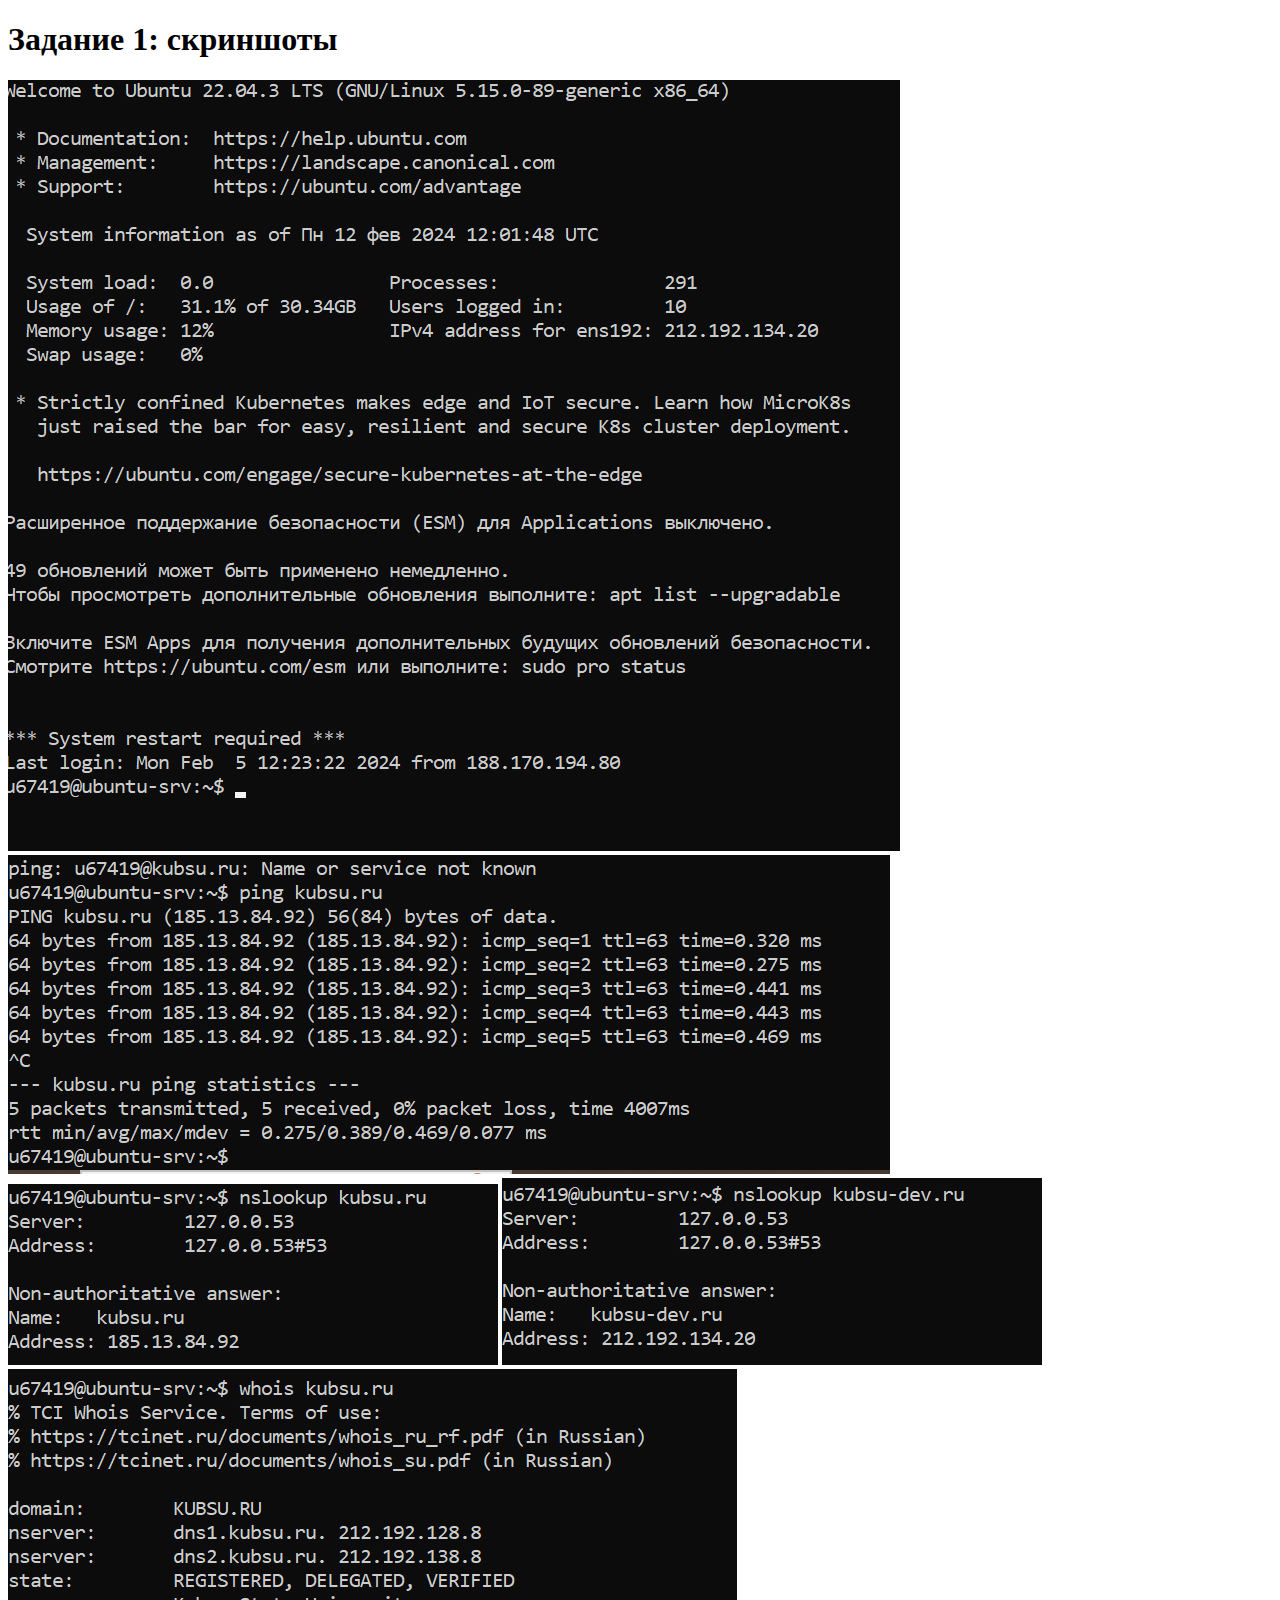
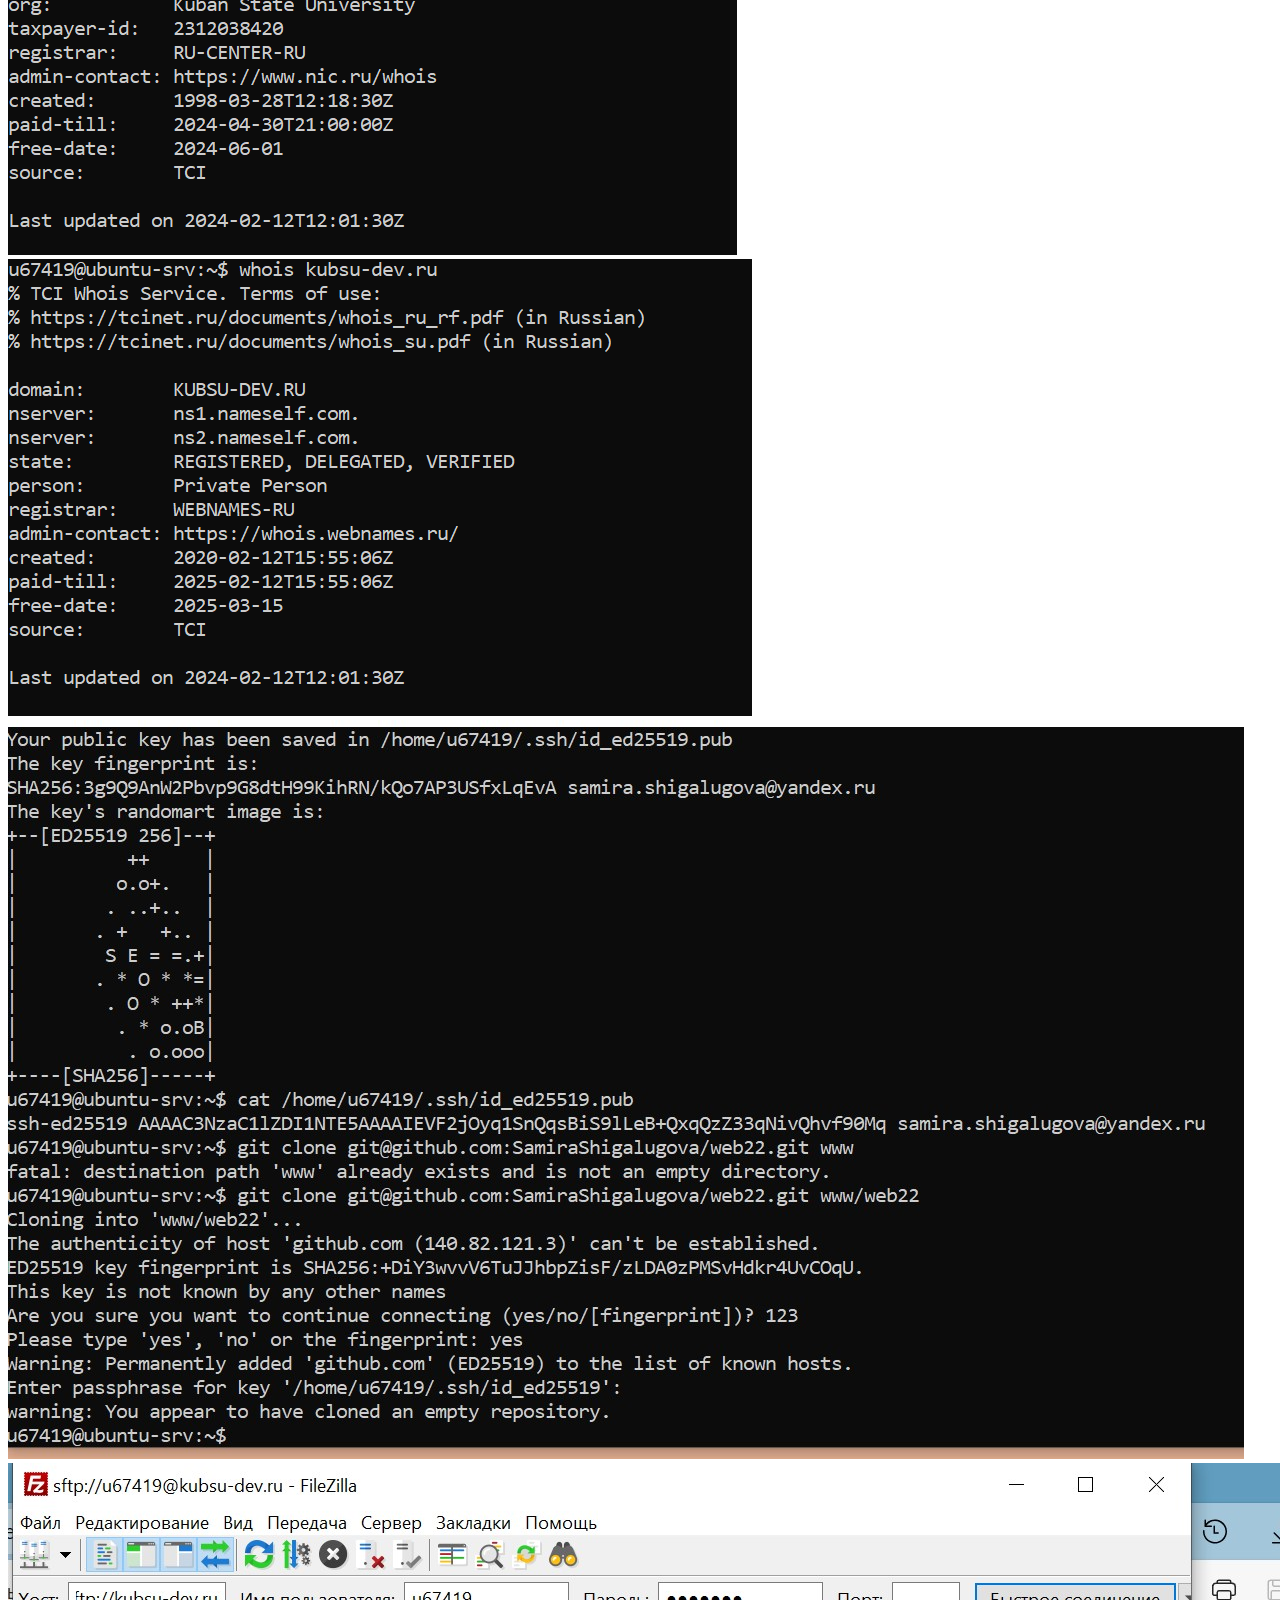
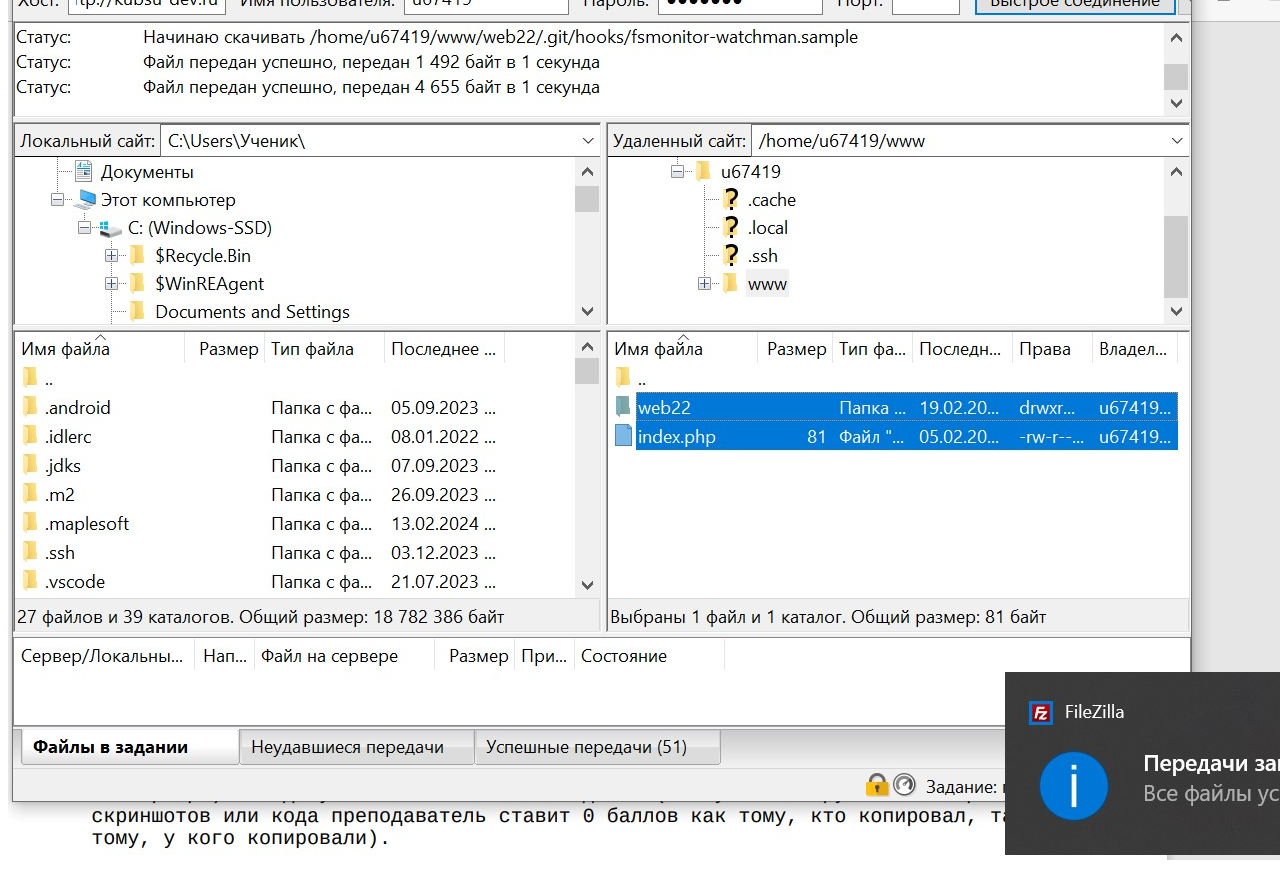
<file: задание 1/index.html>
<!DOCTYPE html>
<html lang="en">
<head>
    <meta charset="UTF-8">
    <meta name="viewport" content="width=device-width, initial-scale=1.0">
    <title>Document</title>
</head>
<body>
    <h1>Задание 1: скриншоты</h1>
    <img src="1.png">
    <img src="2.png">
    <img src="3.png">
    <img src="4.png">
    <img src="5.png">
    <img src="6.png">
    <img src="8.jpg">
    <img src="9.jpg">
</body>
</html>
</file>
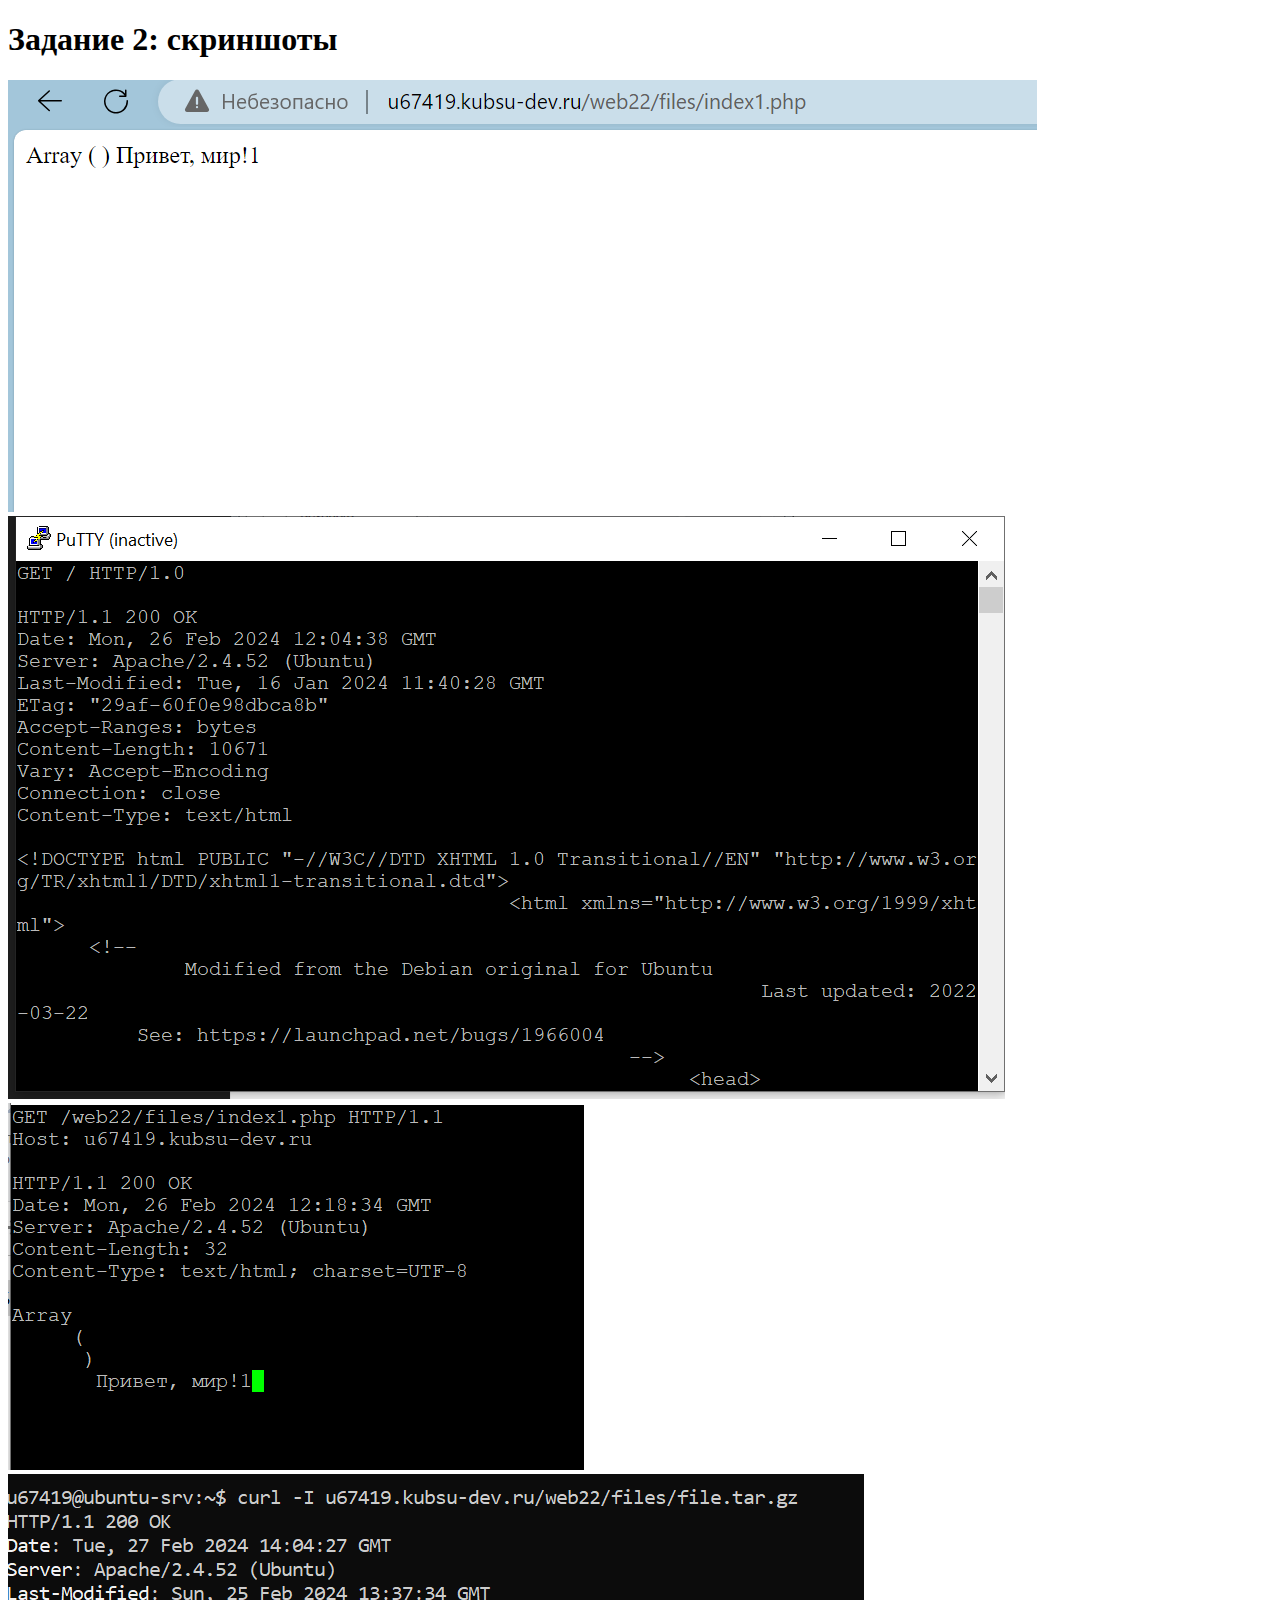
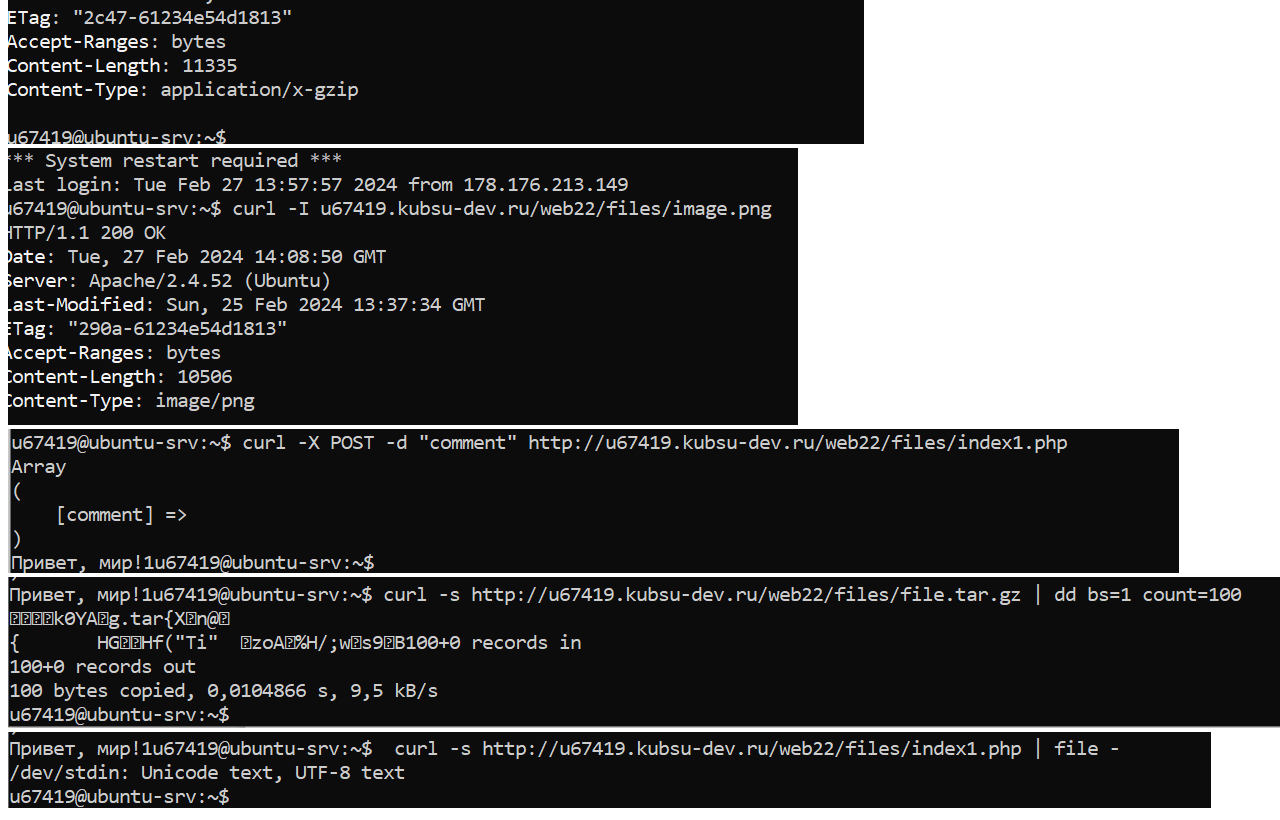
<file: задание 2/task2.html>
<!DOCTYPE html>
<html lang="en">
<head>
    <meta charset="UTF-8">
    <meta name="viewport" content="width=device-width, initial-scale=1.0">
    <title>Document</title>
</head>
<body>
    <h1>Задание 2: скриншоты</h1>
    <img src="1.png">
    <img src="2.png">
    <img src="3.png">
    <img src="4.png">
    <img src="5.png">
    <img src="6.png">
    <img src="7.png">
    <img src="8.png">
</body>
</html>
</file>
